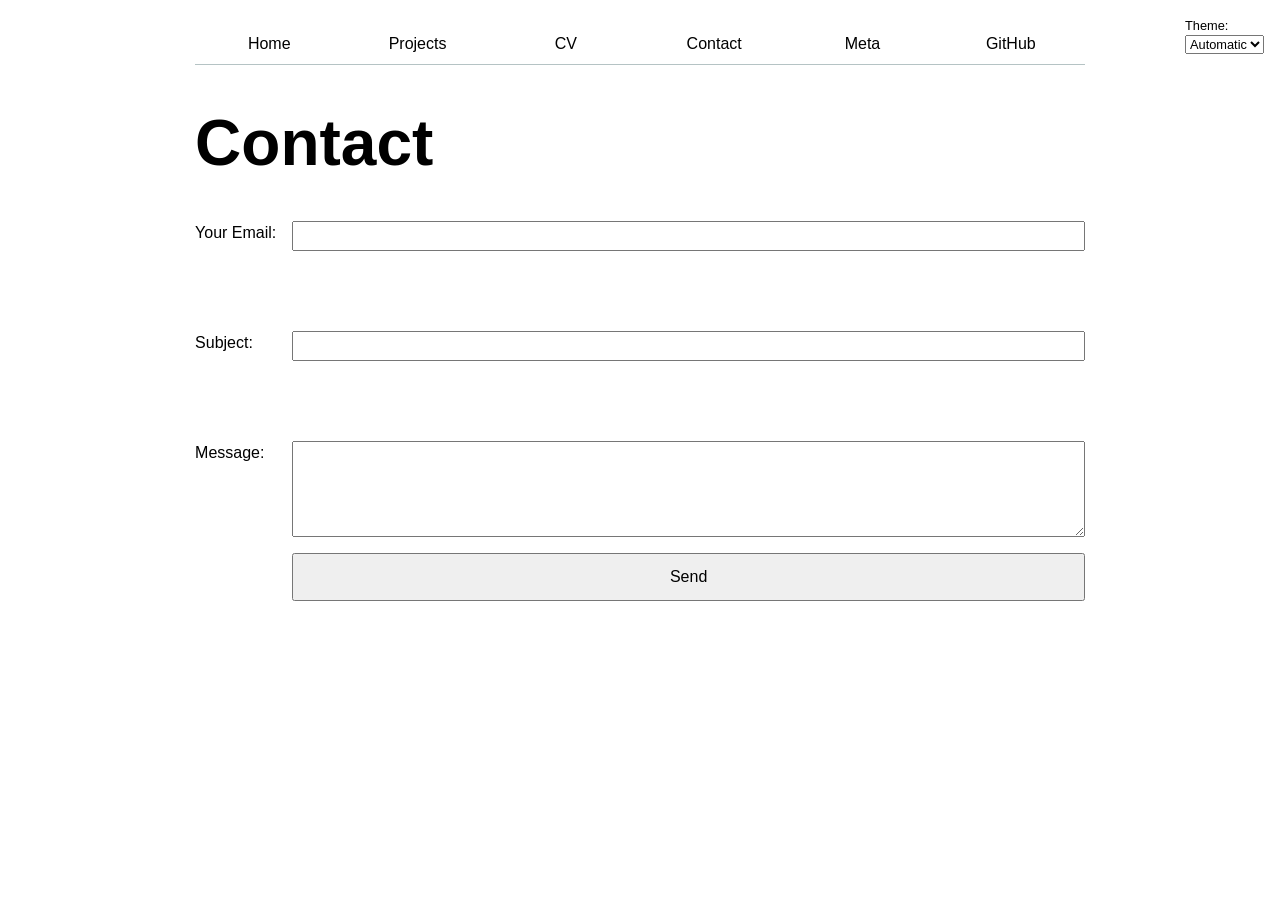
<file: contact/index.html>
<!DOCTYPE html>
<html lang="en">
<head>
    <meta charset="UTF-8">
    <meta name="viewport" content="width=device-width, initial-scale=1.0">
    <title>Junle_Li: : Personal site and portfolio</title>
    <link rel="stylesheet" href="../style.css">
</head>
<body>
    
    <h1>Contact</h1>

    <form action="mailto: jul187@ucsd.edu">

        <label>
            Your Email:
            <input type="email" name="email">
        </label>

        <br><br>

        <label>
            Subject:
            <input name="subject">
        </label>

        <br><br>

        <label>
            Message:
            <textarea name="body"></textarea>
        </label>

        <br><br>

        <button type="submit">Send</button>

    </form>
    <script type="module" src="../global.js"></script>
</body>
</html>
</file>
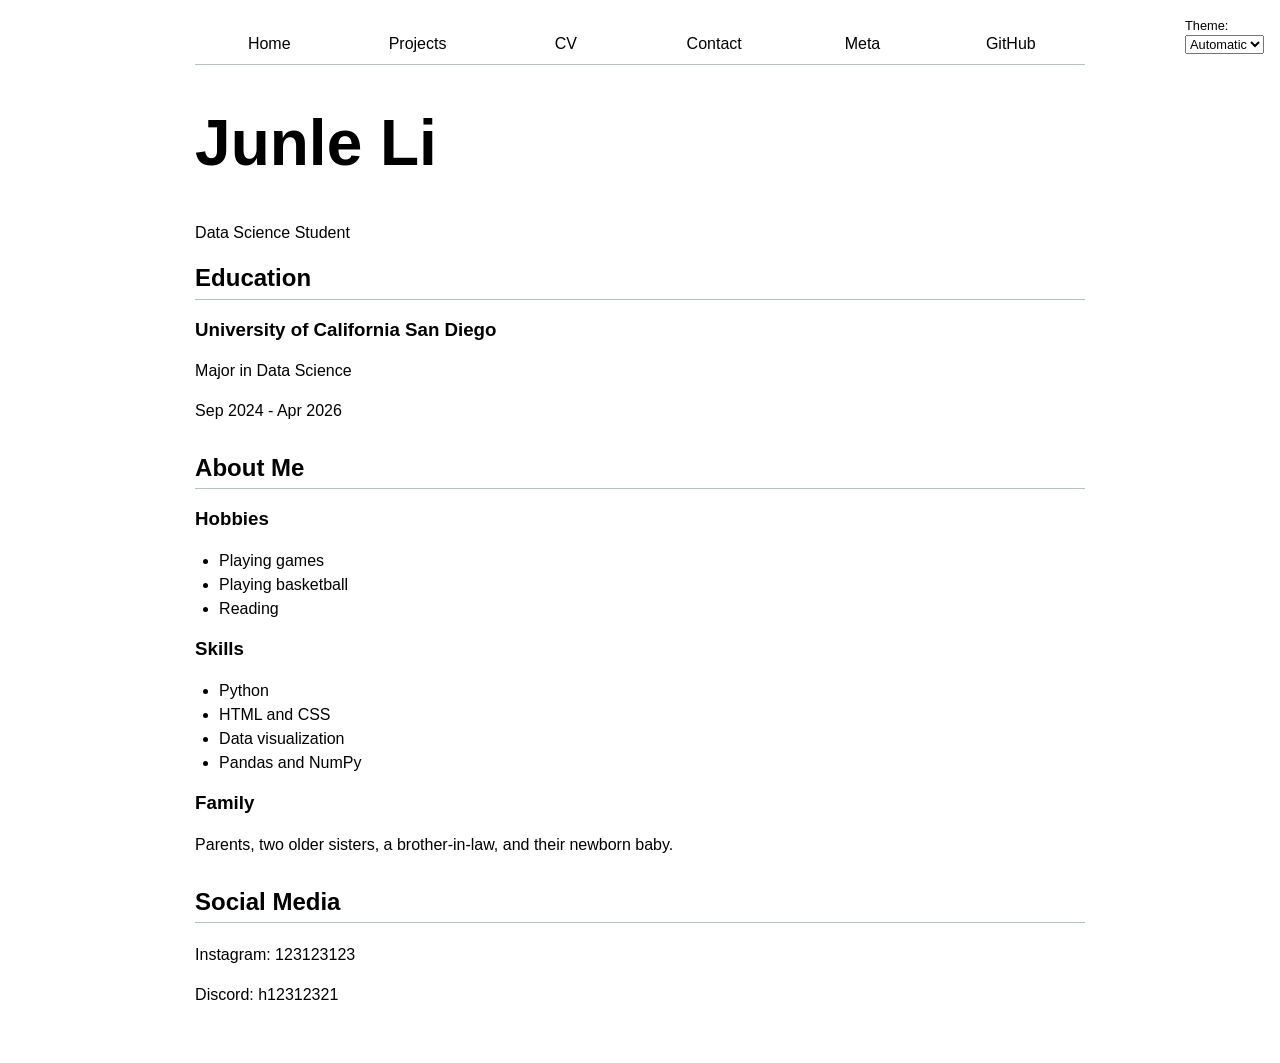
<file: resume/index.html>
<!DOCTYPE html>
<html lang="en">
<head>
    <meta charset="UTF-8">
    <meta name="viewport" content="width=device-width, initial-scale=1.0">
    <title>Document</title>
    <link rel="stylesheet" href="../style.css">
</head>
<body>

    <h1>Junle Li</h1>
    <p>Data Science Student</p>

    <section>
        <h2>Education</h2>
        <article>
            <h3>University of California San Diego</h3>
            <p>Major in Data Science</p>
            <p><time datetime="2024-09">Sep 2024</time> - <time datetime="2026-04">Apr 2026</time></p>
        </article>
    </section>

    <section>
        <h2>About Me</h2>

        <article>
            <h3>Hobbies</h3>
            <ul>
                <li>Playing games</li>
                <li>Playing basketball</li>
                <li>Reading</li>
            </ul>
        </article>

        <article>
            <h3>Skills</h3>
            <ul>
                <li>Python</li>
                <li>HTML and CSS</li>
                <li>Data visualization</li>
                <li>Pandas and NumPy</li>
            </ul>
        </article>

        <article>
            <h3>Family</h3>
            <p>Parents, two older sisters, a brother-in-law, and their newborn baby.</p>
        </article>
    </section>

    <section>
        <h2>Social Media</h2>
        <p>Instagram: 123123123</p>
        <p>Discord: h12312321</p>
    </section>

    <script type="module" src="../global.js"></script>
</body>
</html>
</file>
<file: style.css>
html {
    --color-accent: oklch(65% 50% 0);
    accent-color: var(--color-accent);
    color-scheme: light dark;
}

body {
    font-family: Arial, sans-serif;
    line-height: 1.5;
    max-width: 100ch;
    margin-inline: auto;
    padding: 1em;
}

/* Navigation */
nav {
    --border-color: oklch(50% 10% 200 / 40%);
    display: flex;
    margin-bottom: 2em;
    border-bottom: 1px solid var(--border-color);
}

nav a {
    flex: 1;
    text-decoration: none;
    color: inherit;
    text-align: center;
    padding: 0.5em;
}

nav a:hover {
    border-bottom: 0.4em solid var(--color-accent);
    background-color: color-mix(in oklch, var(--color-accent), canvas 85%);
}

nav a.current {
    border-bottom: 0.4em solid oklch(80% 3% 200);
    padding-bottom: 0.1em;
}

/* Headings */
h1 {
    font-size: 400%;
    line-height: 1.1;
    text-wrap: balance;
}

h2, h3 {
    line-height: 1.1;
    text-wrap: balance;
}

/* Contact Form */
form {
    display: grid;
    grid-template-columns: auto 1fr;
    gap: 1em;
}

label {
    display: grid;
    grid-template-columns: subgrid;
    grid-column: 1 / -1;
}

input, textarea, button {
    font: inherit;
}

input, textarea {
    width: 100%;
    box-sizing: border-box;
}

/* Projects Grid */
.projects {
    display: grid;
    grid-template-columns: repeat(auto-fill, minmax(15em, 1fr));
    gap: 1em;
}

.projects article {
    display: grid;
    grid-template-rows: subgrid;
    grid-row: span 3;
}

.projects h2 {
    margin: 0;
}

/* General spacing */
section {
    margin-bottom: 2em;
}

article {
    margin-bottom: 1em;
}

h2 {
    border-bottom: 1px solid oklch(80% 3% 200);
    padding-bottom: 0.3em;
}

button {
    padding: 0.5em;
}

textarea {
    min-height: 6em;
}

ul {
    padding-left: 1.5em;
}

.color-scheme {
    position: absolute;
    top: 1rem;
    right: 1rem;
    font-size: 80%;
}

.color-scheme select {
    font: inherit;
}

#profile-stats dl {
    display: grid;
    grid-template-columns: repeat(4, 1fr);
    gap: 1em;
}

#profile-stats dt {
    grid-row: 1;
    color: #6b7280;
    text-transform: uppercase;
    font-size: 0.9em;
}

#profile-stats dd {
    grid-row: 2;
    margin: 0;
    font-size: 2.5em;
}

.project-year {
    font-family: Baskerville, serif;
    font-variant-numeric: oldstyle-nums;
    color: gray;
}

#projects-pie-plot {
    max-width: 20em;
    margin-block: 2em;
    overflow: visible;
}

.container {
    display: flex;
    align-items: center;
    gap: 2em;
}

.legend {
    flex: 1;
    display: grid;
    grid-template-columns: repeat(auto-fill, minmax(9em, 1fr));
    gap: 1em;
    border: 1px solid #ccc;
    padding: 1em;
    margin: 1em 0;
    list-style: none;
}

.legend li {
    display: flex;
    align-items: center;
    gap: 0.5em;
}

.swatch {
    display: inline-block;
    width: 1em;
    height: 1em;
    background-color: var(--color);
    border-radius: 50%;
}

path {
    transition: 300ms;
    cursor: pointer;
}

svg:has(path:hover) path:not(:hover) {
    opacity: 0.5;
}

.selected {
    --color: oklch(86.723% 0.2932 142.399) !important;
}

.selected:is(path) {
    fill: var(--color);
}

.stats {
    display: grid;
    grid-template-columns: repeat(auto-fit, minmax(120px, 1fr));
    gap: 1rem;
    margin: 1rem 0;
}

.stats dt {
    font-size: 0.75rem;
    text-transform: uppercase;
    color: gray;
}

.stats dd {
    margin: 0;
    font-size: 1.6rem;
}

.gridlines line {
    stroke: #ddd;
}

.gridlines path {
    display: none;
}

.info {
    display: grid;
    grid-template-columns: auto 1fr;
    gap: 0.25rem 0.75rem;
}

.info dt {
    font-weight: bold;
    color: gray;
}

.info dd {
    margin: 0;
}

.tooltip {
    position: fixed;
    background: white;
    padding: 0.75rem;
    border-radius: 0.5rem;
    box-shadow: 0 4px 16px rgba(0, 0, 0, 0.2);
    pointer-events: none;
}

.info[hidden] {
    opacity: 0;
    visibility: hidden;
}

circle {
    transition: 200ms;
    transform-origin: center;
    transform-box: fill-box;
}

circle:hover {
    transform: scale(1.5);
}

dl.info {
    transition-duration: 500ms;
    transition-property: opacity, visibility;
}

dl.info[hidden]:not(:hover, :focus-within) {
    opacity: 0;
    visibility: hidden;
}

@keyframes marching-ants {
    to {
        stroke-dashoffset: -8;
    }
}

.selection {
    fill-opacity: 0.1;
    stroke: black;
    stroke-opacity: 0.7;
    stroke-dasharray: 5 3;
    animation: marching-ants 2s linear infinite;
}

circle.selected {
    fill: #ff6b6b;
}

.filter {
    display: flex;
    align-items: baseline;
    gap: 1em;
    margin-block: 1em;
}

.filter label {
    display: flex;
    align-items: baseline;
    gap: 1em;
    flex: 1;
}

#commit-progress {
    flex: 1;
}

#commit-filter-time {
    margin-left: auto;
}

circle {
    transition: all 200ms, r 200ms;

    @starting-style {
        r: 0;
    }
}

#files {
    display: grid;
    grid-template-columns: 1fr 4fr;
    gap: 0.5em 1em;
    margin-block: 2em;
}

#files > div {
    grid-column: 1 / -1;
    display: grid;
    grid-template-columns: subgrid;
}

#files dt {
    grid-column: 1;
}

#files dd {
    grid-column: 2;
    display: flex;
    flex-wrap: wrap;
    align-items: start;
    align-content: start;
    gap: 0.15em;
    padding-top: 0.6em;
    margin-left: 0;
}

#files small {
    display: block;
    opacity: 0.7;
    font-size: 0.8em;
    margin-top: 0.2em;
}

.loc {
    display: flex;
    width: 0.5em;
    aspect-ratio: 1;
    background: var(--color);
    border-radius: 50%;
}

#scrolly-1 {
    position: relative;
    display: flex;
    gap: 1rem;
}

#scrolly-1 > * {
    flex: 1;
}

#scatter-story {
    position: relative;
}

#scatter-plot {
    position: sticky;
    top: 0;
    left: 0;
    bottom: auto;
    height: 50vh;
}

.step {
    padding-bottom: 8rem;
}
</file>
